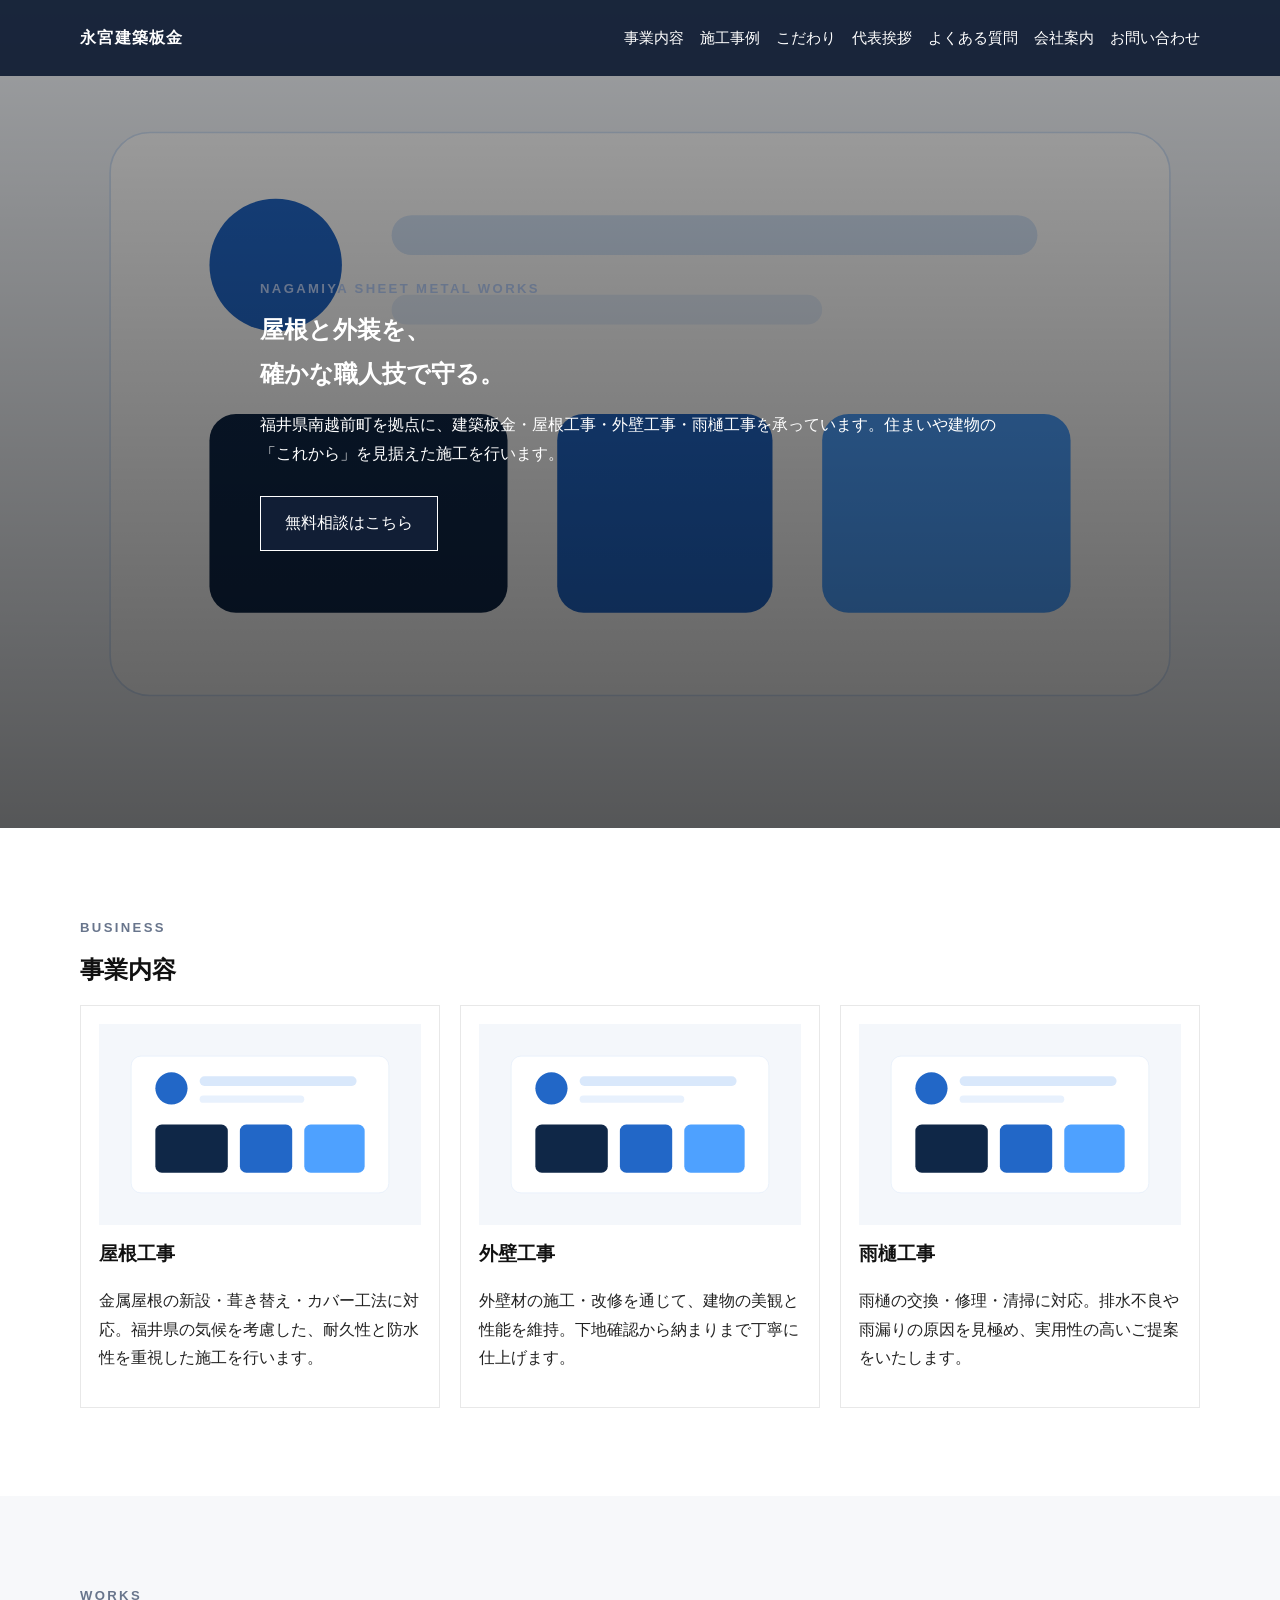
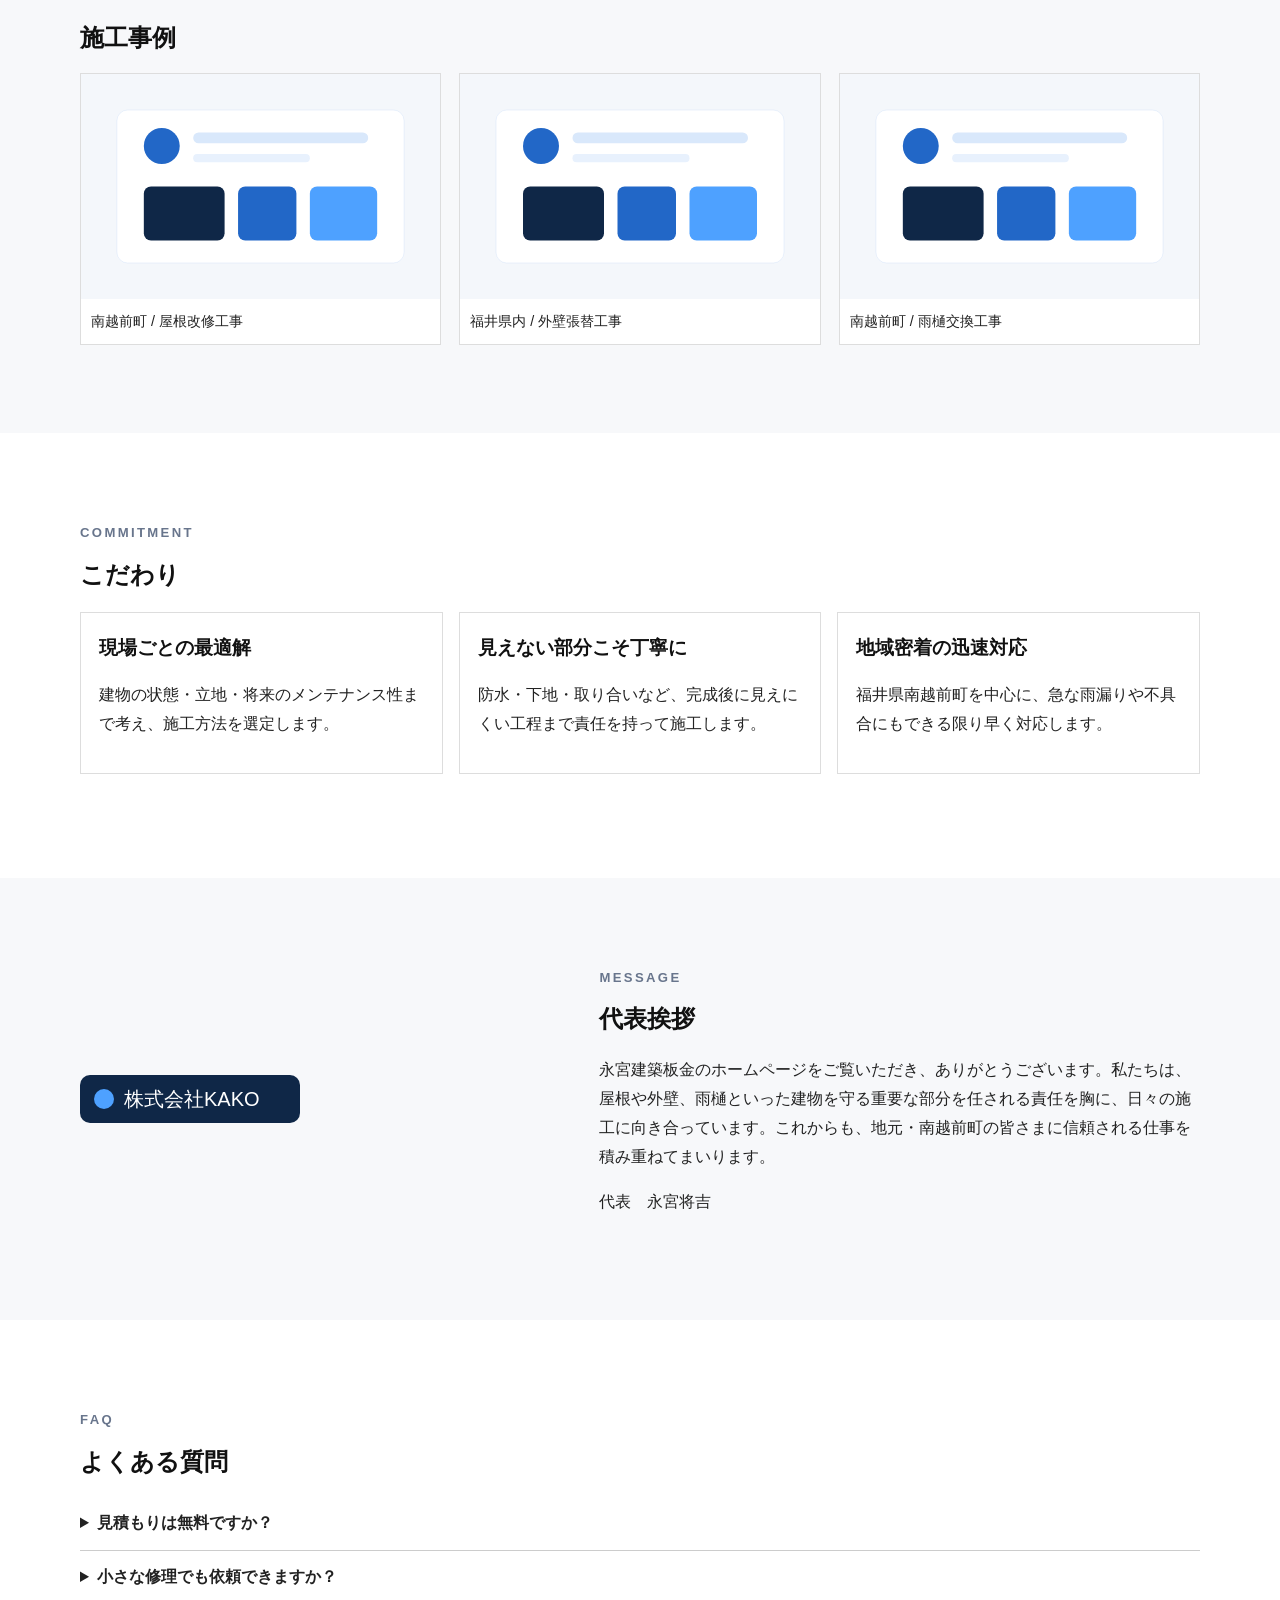
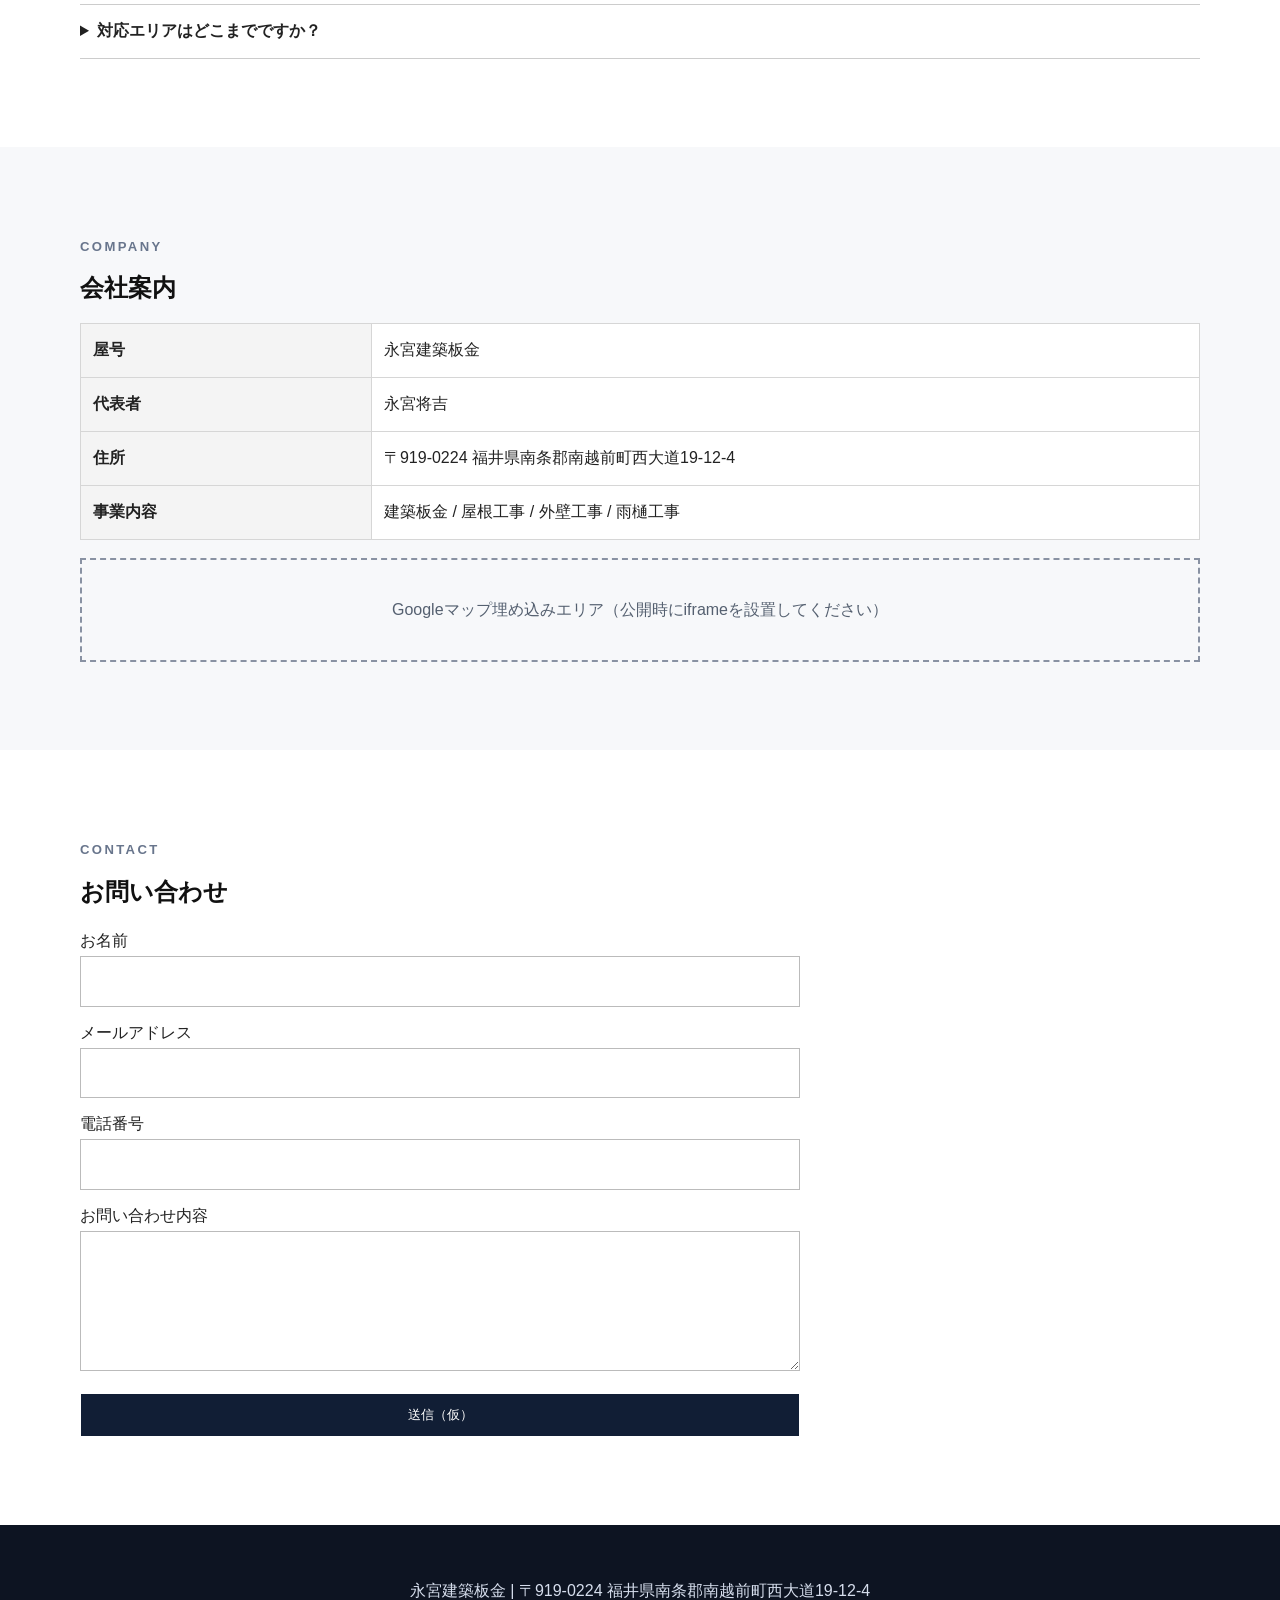
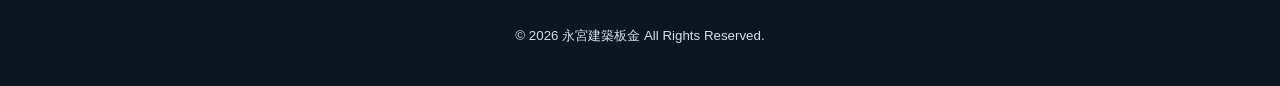
<file: index.html>
<!DOCTYPE html>
<html lang="ja">
<head>
  <meta charset="UTF-8">
  <meta name="viewport" content="width=device-width, initial-scale=1.0">
  <title>永宮建築板金 | 福井県南越前町の屋根工事・外壁工事・雨樋工事</title>
  <meta name="description" content="福井県南越前町の永宮建築板金。建築板金の技術で、屋根工事・外壁工事・雨樋工事に対応。住まいを守る確かな施工を、地域密着で丁寧にご提供します。">
  <link rel="stylesheet" href="assets/css/style.css">
</head>
<body>
  <header class="site-header" id="top">
    <div class="container header-inner">
      <a href="#top" class="logo">永宮建築板金</a>
      <button class="menu-toggle" aria-label="メニュー" aria-expanded="false" aria-controls="global-nav">☰</button>
      <nav id="global-nav" class="nav">
        <a href="#business">事業内容</a>
        <a href="#works">施工事例</a>
        <a href="#commitment">こだわり</a>
        <a href="#greeting">代表挨拶</a>
        <a href="#faq">よくある質問</a>
        <a href="#company">会社案内</a>
        <a href="#contact">お問い合わせ</a>
      </nav>
    </div>
  </header>

  <main>
    <section class="hero">
      <div class="hero-overlay"></div>
      <div class="container hero-content">
        <p class="en">NAGAMIYA SHEET METAL WORKS</p>
        <h1>屋根と外装を、<br>確かな職人技で守る。</h1>
        <p class="lead">福井県南越前町を拠点に、建築板金・屋根工事・外壁工事・雨樋工事を承っています。住まいや建物の「これから」を見据えた施工を行います。</p>
        <a class="btn" href="#contact">無料相談はこちら</a>
      </div>
    </section>

    <section id="business" class="section">
      <div class="container">
        <p class="en">BUSINESS</p><h2>事業内容</h2>
        <div class="card-grid">
          <article class="card"><img src="assets/img/business-sales.svg" alt="屋根工事のイメージ"><h3>屋根工事</h3><p>金属屋根の新設・葺き替え・カバー工法に対応。福井県の気候を考慮した、耐久性と防水性を重視した施工を行います。</p></article>
          <article class="card"><img src="assets/img/business-operation.svg" alt="外壁工事のイメージ"><h3>外壁工事</h3><p>外壁材の施工・改修を通じて、建物の美観と性能を維持。下地確認から納まりまで丁寧に仕上げます。</p></article>
          <article class="card"><img src="assets/img/business-consulting.svg" alt="雨樋工事のイメージ"><h3>雨樋工事</h3><p>雨樋の交換・修理・清掃に対応。排水不良や雨漏りの原因を見極め、実用性の高いご提案をいたします。</p></article>
        </div>
      </div>
    </section>

    <section id="works" class="section alt">
      <div class="container">
        <p class="en">WORKS</p><h2>施工事例</h2>
        <div class="works-grid">
          <figure><img src="assets/img/hero-ec.svg" alt="屋根改修工事の施工事例"><figcaption>南越前町 / 屋根改修工事</figcaption></figure>
          <figure><img src="assets/img/about.svg" alt="外壁張替工事の施工事例"><figcaption>福井県内 / 外壁張替工事</figcaption></figure>
          <figure><img src="assets/img/ogp.svg" alt="雨樋交換工事の施工事例"><figcaption>南越前町 / 雨樋交換工事</figcaption></figure>
        </div>
      </div>
    </section>

    <section id="commitment" class="section">
      <div class="container">
        <p class="en">COMMITMENT</p><h2>こだわり</h2>
        <ul class="points">
          <li><h3>現場ごとの最適解</h3><p>建物の状態・立地・将来のメンテナンス性まで考え、施工方法を選定します。</p></li>
          <li><h3>見えない部分こそ丁寧に</h3><p>防水・下地・取り合いなど、完成後に見えにくい工程まで責任を持って施工します。</p></li>
          <li><h3>地域密着の迅速対応</h3><p>福井県南越前町を中心に、急な雨漏りや不具合にもできる限り早く対応します。</p></li>
        </ul>
      </div>
    </section>

    <section id="greeting" class="section alt">
      <div class="container two-col">
        <img src="assets/img/logo.svg" alt="永宮建築板金">
        <div>
          <p class="en">MESSAGE</p><h2>代表挨拶</h2>
          <p>永宮建築板金のホームページをご覧いただき、ありがとうございます。私たちは、屋根や外壁、雨樋といった建物を守る重要な部分を任される責任を胸に、日々の施工に向き合っています。これからも、地元・南越前町の皆さまに信頼される仕事を積み重ねてまいります。</p>
          <p class="name">代表　永宮将吉</p>
        </div>
      </div>
    </section>

    <section id="faq" class="section">
      <div class="container">
        <p class="en">FAQ</p><h2>よくある質問</h2>
        <details><summary>見積もりは無料ですか？</summary><p>はい、現地確認・お見積もりは無料で対応しています。</p></details>
        <details><summary>小さな修理でも依頼できますか？</summary><p>可能です。雨樋の一部補修や板金のめくれなど、小規模工事もご相談ください。</p></details>
        <details><summary>対応エリアはどこまでですか？</summary><p>南越前町を中心に福井県内で対応しています。エリア外も一度ご相談ください。</p></details>
      </div>
    </section>

    <section id="company" class="section alt">
      <div class="container">
        <p class="en">COMPANY</p><h2>会社案内</h2>
        <table>
          <tr><th>屋号</th><td>永宮建築板金</td></tr>
          <tr><th>代表者</th><td>永宮将吉</td></tr>
          <tr><th>住所</th><td>〒919-0224 福井県南条郡南越前町西大道19-12-4</td></tr>
          <tr><th>事業内容</th><td>建築板金 / 屋根工事 / 外壁工事 / 雨樋工事</td></tr>
        </table>
        <div class="map-placeholder">Googleマップ埋め込みエリア（公開時にiframeを設置してください）</div>
      </div>
    </section>

    <section id="contact" class="section">
      <div class="container">
        <p class="en">CONTACT</p><h2>お問い合わせ</h2>
        <form class="contact-form" action="#" method="post">
          <label>お名前<input type="text" name="name" required></label>
          <label>メールアドレス<input type="email" name="email" required></label>
          <label>電話番号<input type="tel" name="tel"></label>
          <label>お問い合わせ内容<textarea name="message" required></textarea></label>
          <button type="submit" class="btn">送信（仮）</button>
        </form>
      </div>
    </section>
  </main>

  <footer class="site-footer">
    <div class="container">
      <p>永宮建築板金 | 〒919-0224 福井県南条郡南越前町西大道19-12-4</p>
      <small>© 2026 永宮建築板金 All Rights Reserved.</small>
    </div>
  </footer>

  <button class="to-top" aria-label="ページ上部へ戻る">↑</button>
  <script src="assets/js/main.js"></script>
</body>
</html>
</file>
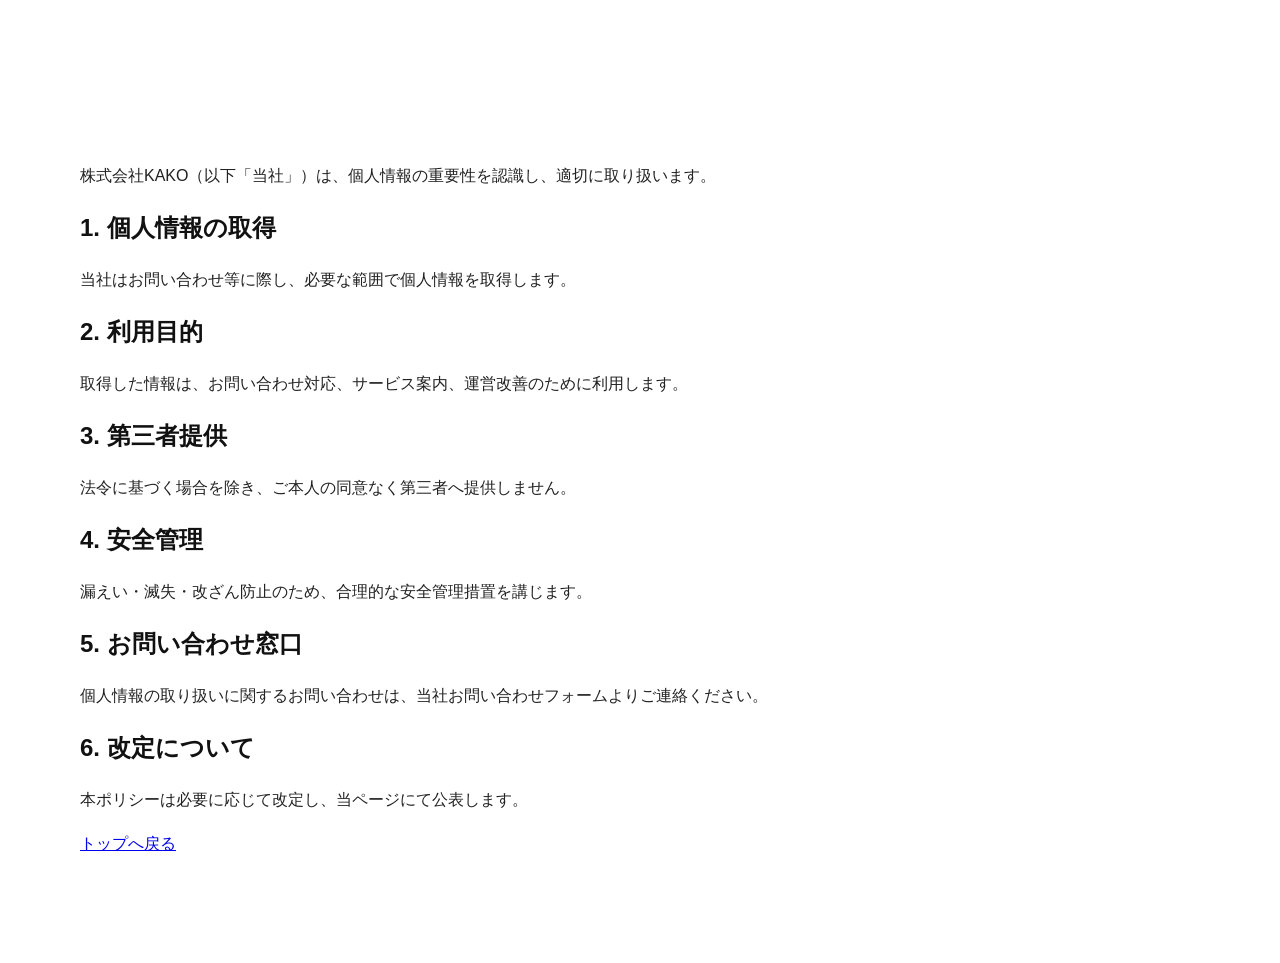
<file: privacy.html>
<!doctype html><html lang="ja"><head><meta charset="UTF-8"><meta name="viewport" content="width=device-width, initial-scale=1.0"><title>プライバシーポリシー | 株式会社KAKO</title><link rel="stylesheet" href="assets/css/style.css"></head><body><main class="section"><div class="container"><h1>プライバシーポリシー</h1><p>株式会社KAKO（以下「当社」）は、個人情報の重要性を認識し、適切に取り扱います。</p><h2>1. 個人情報の取得</h2><p>当社はお問い合わせ等に際し、必要な範囲で個人情報を取得します。</p><h2>2. 利用目的</h2><p>取得した情報は、お問い合わせ対応、サービス案内、運営改善のために利用します。</p><h2>3. 第三者提供</h2><p>法令に基づく場合を除き、ご本人の同意なく第三者へ提供しません。</p><h2>4. 安全管理</h2><p>漏えい・滅失・改ざん防止のため、合理的な安全管理措置を講じます。</p><h2>5. お問い合わせ窓口</h2><p>個人情報の取り扱いに関するお問い合わせは、当社お問い合わせフォームよりご連絡ください。</p><h2>6. 改定について</h2><p>本ポリシーは必要に応じて改定し、当ページにて公表します。</p><p><a href="index.html">トップへ戻る</a></p></div></main></body></html>
</file>
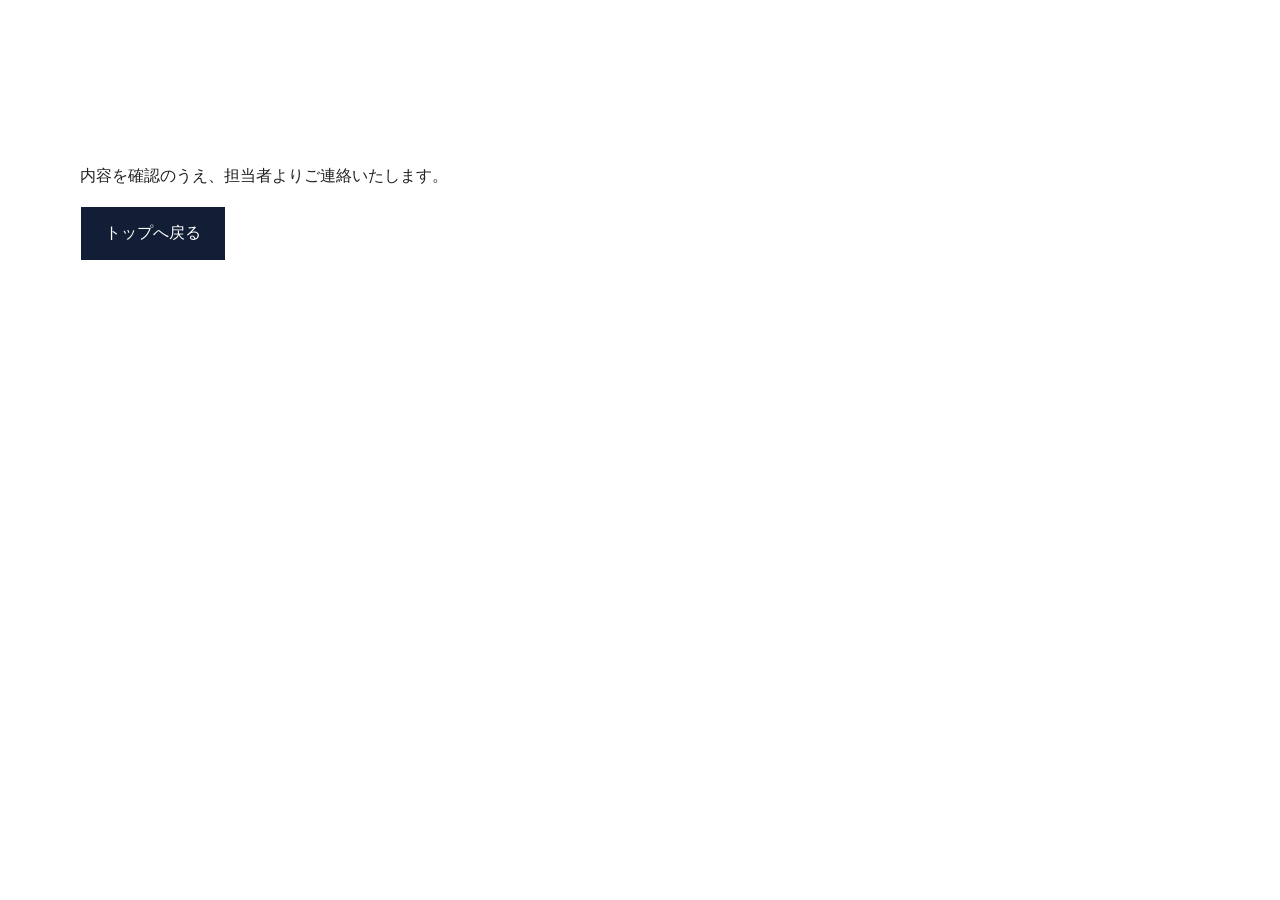
<file: thanks.html>
<!doctype html><html lang="ja"><head><meta charset="UTF-8"><meta name="viewport" content="width=device-width, initial-scale=1.0"><title>送信完了 | 株式会社KAKO</title><link rel="stylesheet" href="assets/css/style.css"></head><body><main class="section"><div class="container"><h1>お問い合わせありがとうございます</h1><p>内容を確認のうえ、担当者よりご連絡いたします。</p><a class="btn" href="index.html">トップへ戻る</a></div></main></body></html>
</file>
<file: assets/css/style.css>
:root{--white:#fff;--black:#111;--gray:#e8e8e8;--text:#222;--navy:#111e35}
*{box-sizing:border-box}body{margin:0;font-family:"Yu Gothic","Hiragino Kaku Gothic ProN",sans-serif;color:var(--text);line-height:1.8;background:#fff}img{max-width:100%;display:block}
.container{width:min(1120px,92%);margin:auto}.section{padding:88px 0}.en{font-size:.82rem;letter-spacing:.18em;color:#68758c;font-weight:700;margin:0 0 8px}h1,h2,h3{margin:0 0 14px;color:#fff}h2,h3{color:var(--black)}
.site-header{position:fixed;inset:0 0 auto 0;height:76px;background:rgba(17,30,53,.94);z-index:20}.header-inner{height:100%;display:flex;align-items:center;justify-content:space-between}.logo{color:#fff;text-decoration:none;font-weight:700;letter-spacing:.08em}
.nav{display:flex;gap:16px}.nav a{color:#fff;text-decoration:none;font-size:.92rem}.menu-toggle{display:none;background:none;border:none;color:#fff;font-size:1.5rem}
.hero{position:relative;min-height:92vh;background:url('../img/hero-ec.svg') center/cover no-repeat;display:flex;align-items:center}.hero-overlay{position:absolute;inset:0;background:linear-gradient(0deg,rgba(0,0,0,.65),rgba(0,0,0,.35))}.hero-content{position:relative;color:#fff;max-width:760px}.lead{margin-bottom:28px}
.btn{display:inline-block;background:var(--navy);color:#fff;border:1px solid #fff;padding:12px 24px;text-decoration:none}
.card-grid{display:grid;grid-template-columns:repeat(3,1fr);gap:20px}.card{background:#fff;border:1px solid var(--gray);padding:18px}.card h3{margin-top:12px}
.alt{background:#f7f8fa}.works-grid{display:grid;grid-template-columns:repeat(3,1fr);gap:18px}.works-grid figure{margin:0;background:#fff;border:1px solid #ddd}.works-grid figcaption{padding:10px;font-size:.9rem}
.points{list-style:none;padding:0;display:grid;grid-template-columns:repeat(3,1fr);gap:16px}.points li{background:#fff;border-left:4px solid var(--navy);padding:18px;border:1px solid #ddd}
.two-col{display:grid;grid-template-columns:.9fr 1.1fr;gap:28px;align-items:center}details{border-bottom:1px solid #ccc;padding:12px 0}summary{cursor:pointer;font-weight:700}
table{width:100%;border-collapse:collapse;background:#fff}th,td{border:1px solid #d6d6d6;padding:12px;text-align:left;vertical-align:top}th{width:26%;background:#f4f4f4}
.map-placeholder{margin-top:18px;border:2px dashed #8992a3;padding:36px;text-align:center;color:#556070}
.contact-form{display:grid;gap:12px;max-width:720px}input,textarea{width:100%;padding:10px;border:1px solid #bbb;font:inherit}textarea{min-height:140px}
.site-footer{background:#0d1422;color:#d6deed;padding:36px 0;text-align:center}.to-top{position:fixed;right:16px;bottom:16px;width:44px;height:44px;border:none;background:var(--navy);color:#fff;border-radius:50%;display:none}.to-top.show{display:block}
@media (max-width:900px){.card-grid,.works-grid,.points,.two-col{grid-template-columns:1fr 1fr}}
@media (max-width:760px){.menu-toggle{display:block}.nav{display:none;position:absolute;top:76px;left:0;right:0;background:#14233f;padding:16px;flex-direction:column}.nav.open{display:flex}.section{padding:68px 0}.card-grid,.works-grid,.points,.two-col{grid-template-columns:1fr}.hero{min-height:80vh}}
</file>
